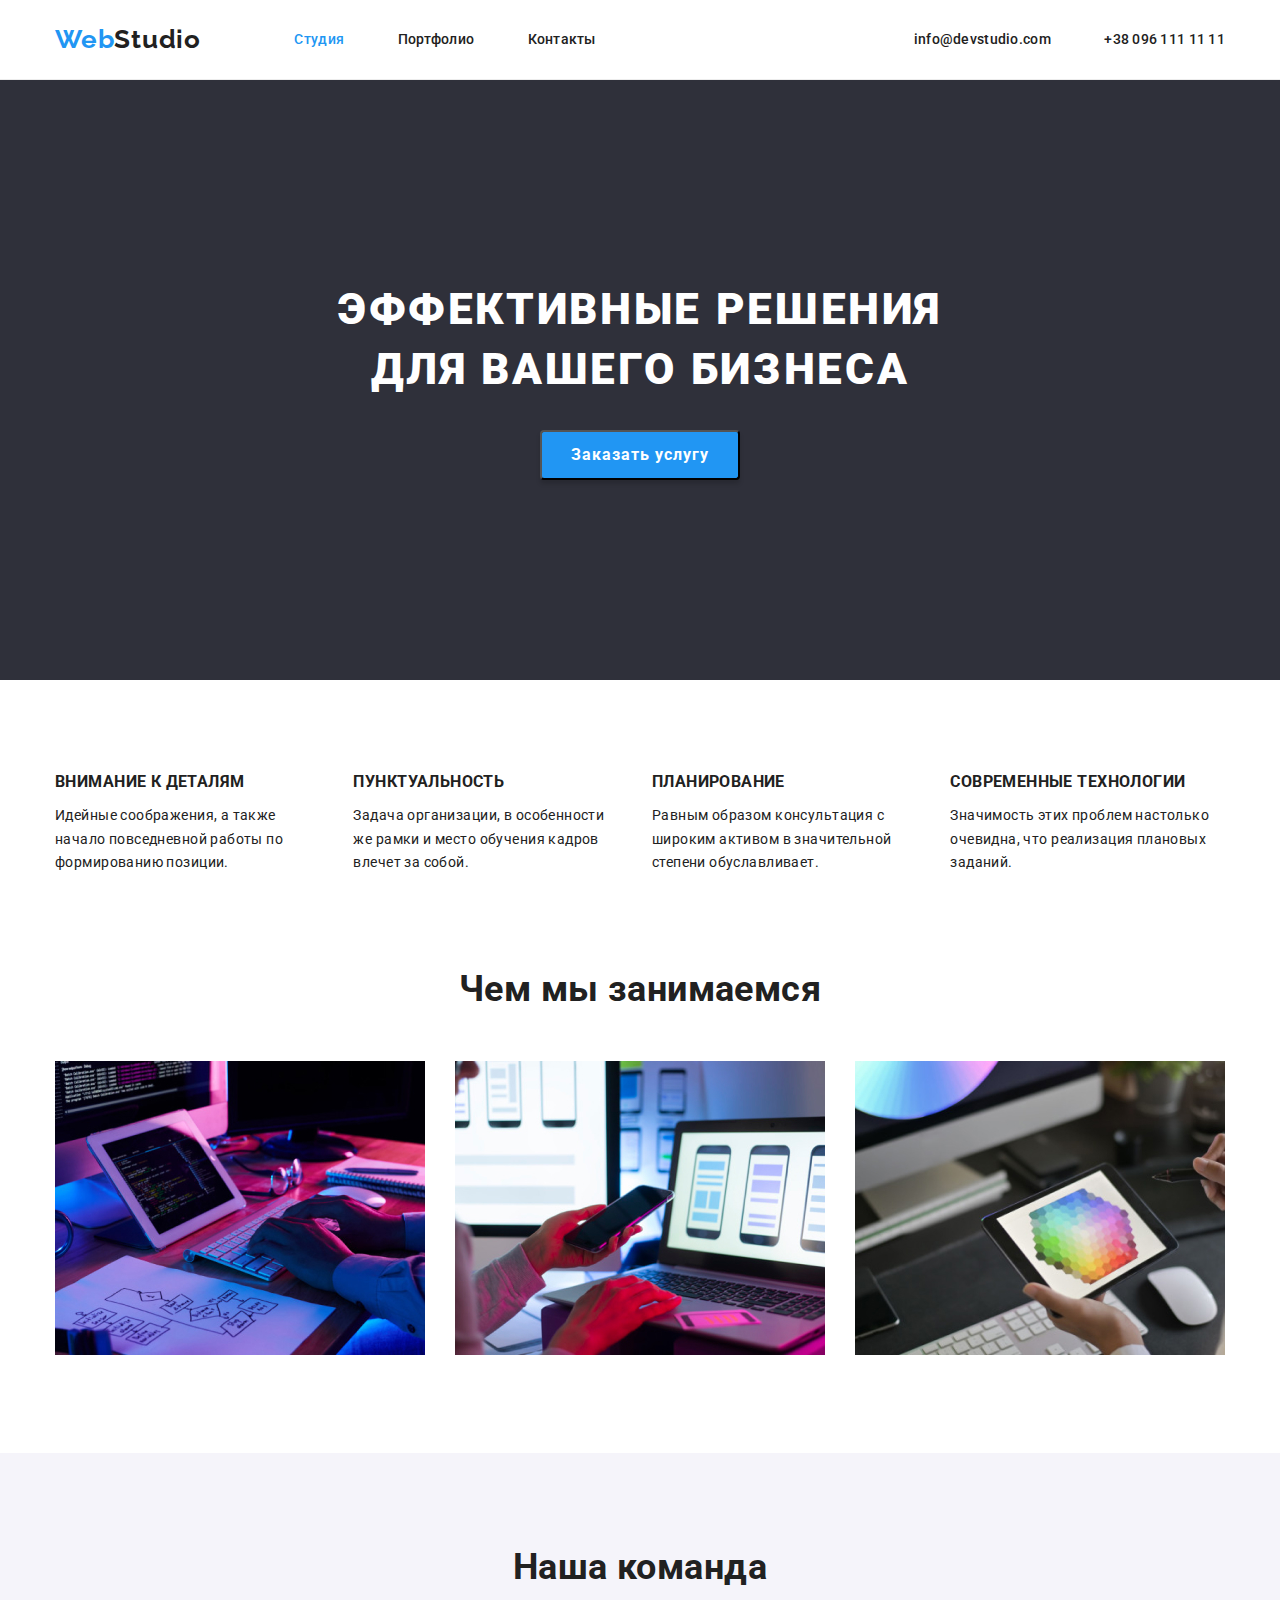
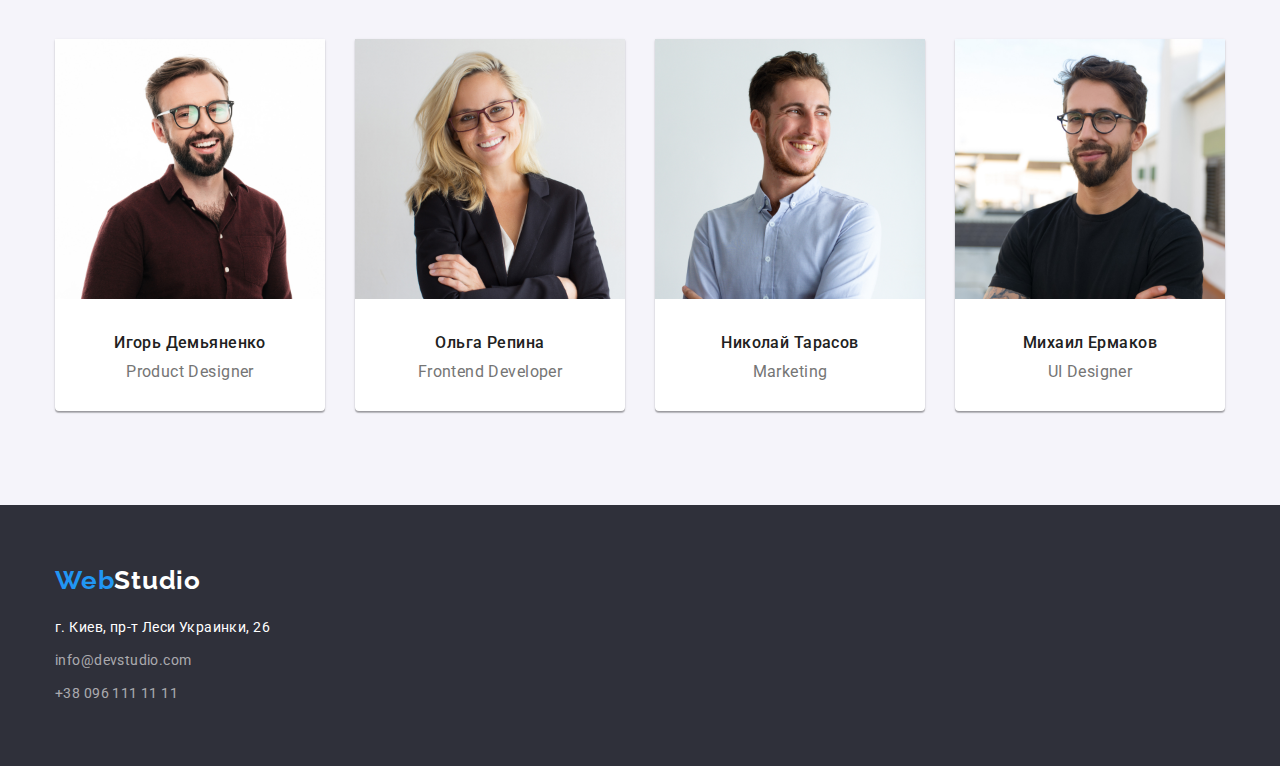
<file: index.html>
<!DOCTYPE html>
<html lang="ru">

<head>
   <meta charset="UTF-8">
   <meta name="viewport" content="width=device-width, initial-scale=1.0">
   <link rel="preconnect" href="https://fonts.googleapis.com">
   <link rel="preconnect" href="https://fonts.gstatic.com" crossorigin>
   <link
      href="https://fonts.googleapis.com/css2?family=Raleway:wght@700&family=Roboto:wght@400;500;700;900&display=swap"
      rel="stylesheet">
   <link rel="stylesheet" href="./css/modern-normalize.css">
   <link rel="stylesheet" href="./css/styles.css">
   <title>HW02</title>
</head>

<body>
   <header>
      <div class="container">
         <div class="head_wrapp">
            <div class="header_block">
               <a href="index.html" class="logo">Web<span>Studio</span></a>
               <ul class="head_menu">
                  <li class="menu_item"><a class="active" href="index.html">Студия</a></li>
                  <li class="menu_item"><a href="portfolio.html">Портфолио</a></li>
                  <li class="menu_item"><a href="">Контакты</a></li>
               </ul>
            </div>
            <ul class="header_block">
               <li class="menu_item"><a href="mailto:info@devstudio.com">info@devstudio.com</a></li>
               <li class="menu_item"><a href="tel:+380961111111">+38 096 111 11 11</a></li>
            </ul>
         </div>
      </div>
   </header>
   <main>
      <section class="service">
         <div class="container">
            <h1 class="text_h1">Эффективные решения для вашего бизнеса</h1>
            <button type="button">Заказать услугу</button>
         </div>
      </section>

      <section class="benefits">
         <div class="container">
            <ul>
               <li class="block_benefits">
                  <h3 class="text_h3">Внимание к деталям</h3>
                  <p>Идейные соображения, а также начало повседневной работы по формированию позиции.</p>
               </li>
               <li class="block_benefits">
                  <h3 class="text_h3">Пунктуальность</h3>
                  <p>Задача организации, в особенности же рамки и место обучения кадров влечет за собой.</p>
               </li>
               <li class="block_benefits">
                  <h3 class="text_h3">Планирование</h3>
                  <p>Равным образом консультация с широким активом в значительной степени обуславливает.</p>
               </li>
               <li class="block_benefits">
                  <h3 class="text_h3">Современные технологии</h3>
                  <p>Значимость этих проблем настолько очевидна, что реализация плановых заданий.</p>
               </li>
            </ul>
         </div>
      </section>

      <section class="work">
         <div class="container">
            <h2 class="text_h2">Чем мы занимаемся</h2>
            <ul class="work_wrap">
               <li class="block_work"><img width="370" src="./img/img.jpg" alt="work"></li>
               <li class="block_work"><img width="370" src="./img/img-1.jpg" alt="design"></li>
               <li class="block_work"><img width="370" src="./img/img-2.jpg" alt="gradient"></li>
            </ul>
         </div>
      </section>

      <section class="command">
         <div class="container">
            <h2 class="text_h2">Наша команда</h2>
            <ul class="wrapper">
               <li>
                  <img width="270" src="./img/photo-1.jpg" alt="team photo 1">
                  <div class="command_inf">
                     <h3 class="text_h3">Игорь Демьяненко</h3>
                     <p>Product Designer</p>
                  </div>
               </li>
               <li>
                  <img width="270" src="./img/photo-2.jpg" alt="team photo 2">
                  <div class="command_inf">
                     <h3 class="text_h3">Ольга Репина</h3>
                     <p>Frontend Developer</p>
                  </div>
               </li>
               <li>
                  <img width="270" src="./img/photo-3.jpg" alt="team photo 3">
                  <div class="command_inf">
                     <h3 class="text_h3">Николай Тарасов</h3>
                     <p>Marketing</p>
                  </div>
               </li>
               <li>
                  <img width="270" src="./img/photo-4.jpg" alt="team photo 4">
                  <div class="command_inf">
                     <h3 class="text_h3">Михаил Ермаков</h3>
                     <p>UI Designer</p>
                  </div>
               </li>
            </ul>
         </div>
      </section>
   </main>
   <footer class="footer">
      <div class="container">
         <a class="logo foot_logo">Web<span>Studio</span></a>
         <address>
            <a href="https://www.google.com.ua/maps/place/%D0%B1%D1%83%D0%BB.+%D0%9B%D0%B5%D1%81%D0%B8+%D0%A3%D0%BA%D1%80%D0%B0%D0%B8%D0%BD%D0%BA%D0%B8,+26,+%D0%9A%D0%B8%D0%B5%D0%B2,+02000/@50.4265841,30.5361971,17z/data=!3m1!4b1!4m5!3m4!1s0x40d4cf0e033ecbe9:0x57a4dffefec77da0!8m2!3d50.4265807!4d30.5383858?hl=ru&authuser=0"
               target="_blank">г. Киев, пр-т Леси Украинки, 26</a>
            <a href="mailto:info@devstudio.com">info@devstudio.com</a>
            <a href="tel:+380961111111">+38 096 111 11 11</a>
         </address>

      </div>
   </footer>
</body>

</html>
</file>
<file: css/styles.css>
:root {
   --main-color-text: #212121;
   --color-text: #757575;
   --color-text-white: #FFFFFF;
   --color-text-blue: #2196F3;
   --border-bottom: #ECECEC;
   --service-background: #2F303A;
   --command-background: #F5F4FA;
   --portfolio-border: #EEEEEE;
}
body{
   color: var(--main-color-text);
   font-size: 14px;
   line-height: 1.14em;
   letter-spacing: 0.03em;
   font-family: 'Roboto', sans-serif;
   margin: 0;
   padding: 0;
}
.container{
   width: 1200px;
   margin: 0 auto;
   padding: 0 15px;
}
ul{
   margin: 0;
   list-style-type: none;
   padding: 0;
   display: inline-block;  /*находится в одной плоскости с логотипом*/
}
a{
   text-decoration: none;
   color: var(--main-color-text);
}
.text_h2{
   text-align: center;
   font-weight: bold;
   font-size: 36px;
   line-height: 1.16em;
   margin: 0;
}
.text_h3{
   margin: 0;
}
.logo{
   color: var(--color-text-blue);
   font-weight: bold;
   font-size: 26px;
   line-height: 1.19em;
   letter-spacing: 0.03em;
   font-family: 'Raleway', sans-serif;
   margin-right: 90px;
}
.logo span{
   color: var(--main-color-text);
}
header{
   border-bottom: 1px solid var(--border-bottom);
   padding: 24px 0;
}
.head_wrapp{
   display: flex;
   justify-content: space-between;
   align-items: center;
}
.header_block a,
.header_block .menu_item{
   display: inline-block;
   vertical-align: middle;
}
.header_block:last-child .menu_item:first-child{
   margin: 0 50px 0 0;
}
.header_block:first-child .menu_item{
   margin: 0 50px 0 0;
}
.header_block:first-child .menu_item:last-child{margin: 0;}
.header_block .menu_item a{
   letter-spacing: 0.02em;
   font-weight: 500;
}
.header_block .menu_item a:hover,
.header_block .menu_item a:focus{
   color: var(--color-text-blue);
}
.header_block .menu_item .active{color: var(--color-text-blue);}

.service{
   background: var(--service-background);
   padding: 200px 0;
}
.text_h1{
   margin: 0 auto;
   font-weight: 900;
   font-size: 44px;
   line-height: 1.36em;
   text-align: center;
   letter-spacing: 0.06em;
   text-transform: uppercase;
   color: var(--color-text-white);
   max-width: 696px;
}
button{
   font-weight: bold;
   font-size: 16px;
   line-height: 1.875em;
   letter-spacing: 0.06em;
   color: var(--color-text-white);
   width: 200px;
   height: 50px;
   background-color: var(--color-text-blue);
   box-shadow: 0px 4px 4px rgba(0, 0, 0, 0.15);
   border-radius: 4px;
   cursor: pointer;
   transition: opacity .4s ease;
   opacity: 1;
}
button:hover,
button:focus{
   opacity: .8;
}
.service button{
   display: block;
   margin: 30px auto 0;
}

.benefits{padding: 94px 0;}
.benefits .container{display: block;}
.block_benefits{
   width: 270px;
   display: inline-block;
   margin-right: 25px;
}
.block_benefits .text_h3{text-transform: uppercase;}
.block_benefits:last-child{margin-right: 0;}
.block_benefits p{line-height: 1.71em; margin-bottom: 0;}

.work{padding-bottom: 94px;}
.work  .work_wrap{
   padding: 0;
   margin: 50px 0 0;
   display: flex;
   justify-content: space-between;
}
.block_work{
   width: 370px;
}
.block_work:nth-child(even){
   margin: 0 25px;
}

.command{
   background: var(--command-background);
   padding: 94px 0;
}
.command .wrapper{
   margin: 50px auto 0;
   display: flex;
   justify-content: space-between;
}
.command .wrapper li{
   margin-right: 25px;
   text-align: center;
   background: var(--color-text-white);
   box-shadow: 0px 1px 3px rgba(0, 0, 0, 0.12), 0px 1px 1px rgba(0, 0, 0, 0.14), 0px 2px 1px rgba(0, 0, 0, 0.2);
   border-radius: 0px 0px 4px 4px;
}
.command .wrapper li:last-child{margin-right: 0;}
.command .command_inf{
   padding: 30px 0;
}
.command .text_h3{
   font-weight: 500;
   font-size: 16px;
   line-height: 1.1875em;
   margin-bottom: 10px;
}
.command p{
   font-size: 16px;
   line-height: 1.1875em;
   color: var(--color-text);
   margin: 0;
}

.footer{
   background: var(--service-background);
   padding: 60px 0;
}
.footer address a:first-child{
   color: var(--color-text-white);
}
.footer address a{
   line-height: 1.71em;
   color: rgba(255, 255, 255, 0.6);
   margin-top: 9px;
}
.footer address a:first-child{margin-top: 0;}
.foot_logo{margin: 0 0 20px; }
address{font-style: normal;}
.footer a{
   display: block;
}
.foot_logo span{color: var(--color-text-white);}

.portfolio{padding: 94px 0; }
.portfolio .filter li{display: inline-block;}
.portfolio .filter button{
   font-weight: 500;
   line-height: 1.625em;
   padding: 6px 22px;
   background: var(--command-background);
   color: var(--main-color-text);
   border: 0;
   border-radius: 4px;
   margin: 0 4px;
   transition: all .4s ease;
   width: auto;
   height: auto;
   box-shadow: none;
}
.portfolio .filter button:hover,
.portfolio .filter button:focus{
   background: var(--color-text-blue);
   color: var(--color-text-white);
   box-shadow: 0px 3px 1px rgba(0, 0, 0, 0.1), 0px 1px 2px rgba(0, 0, 0, 0.08), 0px 2px 2px rgba(0, 0, 0, 0.12);
}
.portfolio .filter{
   display: flex;
   justify-content: center;
}
.portfolio .filter li{margin-right: 8px;}
.portfolio .filter li:last-child{margin-right: 0;}
.portfolio .wrapper{
   display: flex;
   justify-content: center;
   flex-wrap: wrap;
   margin-top: 28px;
}
.portfolio .block{
   background: var(--color-text-white);
   margin-right: 22px;
   margin-top: 22px;
   box-sizing: border-box;
}
.portfolio .block:nth-of-type(3n){
   margin-right: 0;
}
.portfolio .block img{display: block;}
.portfolio .block_text{
   padding: 15px 22px;
   border: 1px solid var(--portfolio-border);
}
.portfolio .block .text_h3{
   font-size: 18px;
   line-height: 2em;
}
.portfolio .block p{
   color: var(--color-text);
   margin: 4px 0 0;
   font-size: 16px;
   line-height: 2.25em;
}
</file>
